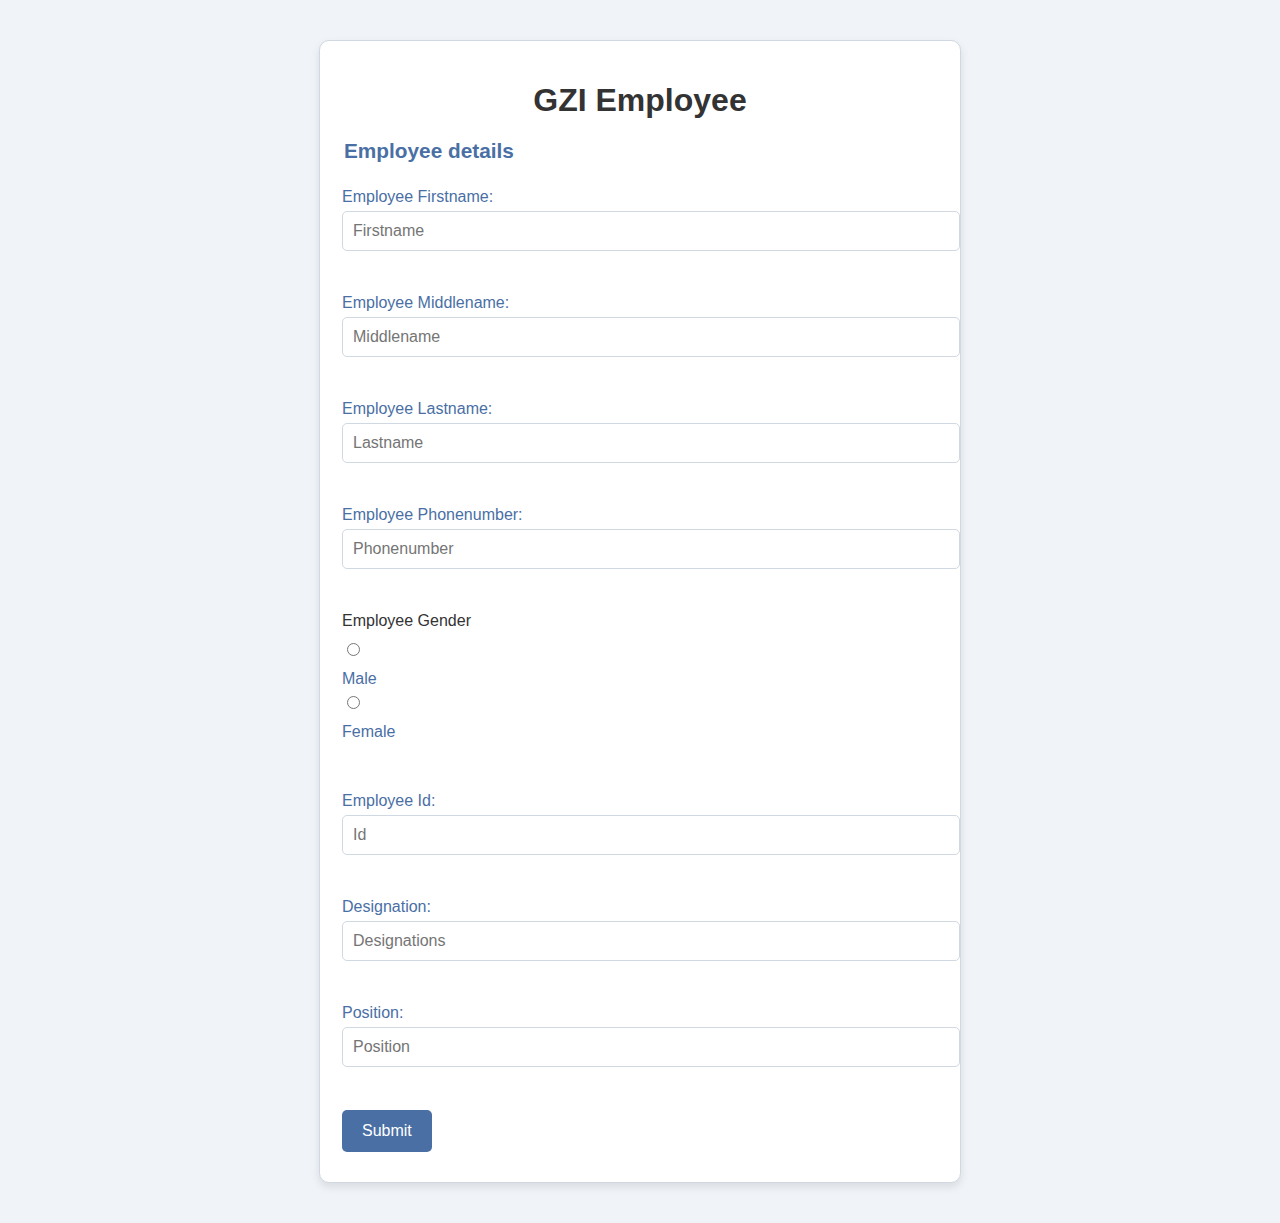
<file: index.html>
<!DOCTYPE html>
<html>
    <head>
        <meta charset="utf-8">
        <link rel="stylesheet" href="./styles2.css">
        <title>Form practice</title>
    </head>
    <body>
        <section class="employee">
        <h1>GZI Employee</h1>
        <form action="./section.html" method="post">
            <fieldset>
                <legend>Employee details</legend>
                <label for="name">Employee Firstname:</label>
                <input id="name" type="text" name="name" placeholder="Firstname" required><br><br>

                <label for="name2">Employee Middlename:</label>
                <input id="name2" type="text" name="name2" placeholder="Middlename" required><br><br>

                
                <label for="name3">Employee Lastname:</label>
                <input id="name3" type="text" name="name3" placeholder="Lastname" required><br><br>
                
                <label for="num">Employee Phonenumber:</label>
                <input id="num" name="num" placeholder="Phonenumber" type="text" min="11" max="11" pattern="[0-9]+" required><br><br>

                <p>Employee Gender</p>
                <input type="radio" name="gender" value="male" id="gender">
                <label for="gender">Male</label>

                <input type="radio" name="gender" value="female" id="gender">
                <label for="gender">Female</label><br><br>

                <label for="id">Employee Id:</label>
                <input type="text" id="id" placeholder="Id" name="id"><br><br>

                
                <label for="design">Designation:</label>
                <input type="text" id="design" placeholder="Designations" name="design"><br><br>

                
                <label for="Position">Position:</label>
                <input type="text" id="Position" placeholder="Position" name="Position"><br><br>

                <input type="submit" value="Submit">
            </fieldset>
        </form>
        </section>
    </body>
</html>
</file>
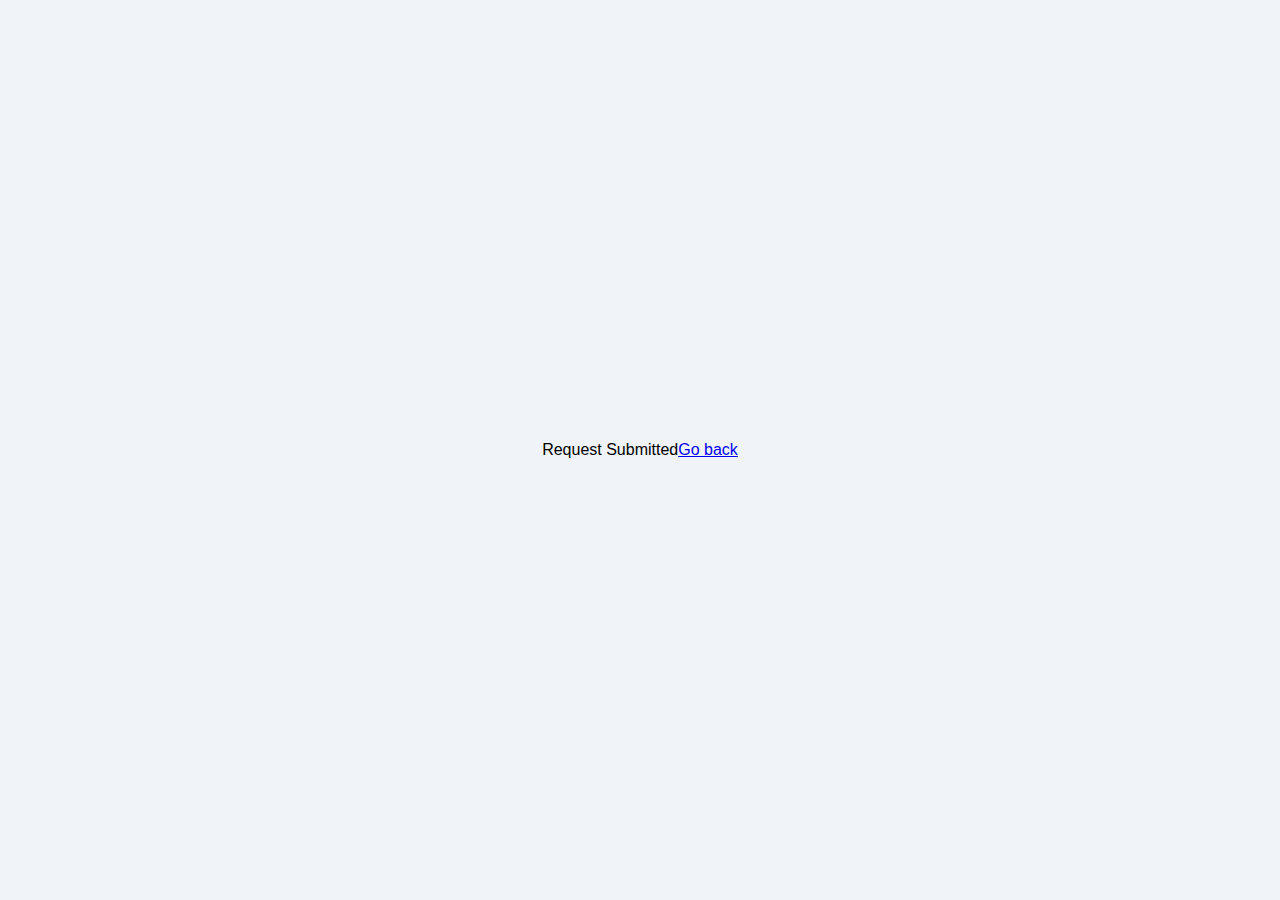
<file: section.html>
<!DOCTYPE html>
<html>
    <head>
        <meta charset="utf-8">
        <link rel="stylesheet" href="./styles.css">
        <title>Second Page</title>
    </head>
    <body>
        <p>Request Submitted</p>
        <a href="./index.html">Go back</a>
    </body>
</html>
</file>
<file: styles2.css>
body {
    font-family: 'Arial', sans-serif;
    margin: 0;
    padding: 0;
    background-color: #f0f4f8; /* Light background color */
}

.employee {
    max-width: 600px;
    margin: 40px auto;
    padding: 20px;
    border: 1px solid #d0d8e1; /* Soft border color */
    border-radius: 10px;
    background-color: #ffffff; /* Clean white background */
    box-shadow: 0 4px 8px rgba(0, 0, 0, 0.1); /* Soft shadow */
}

h1 {
    color: #333; /* Dark grey color for the heading */
    text-align: center;
    margin-bottom: 20px;
}

fieldset {
    border: none;
    padding: 0;
}

legend {
    font-size: 1.3em;
    margin-bottom: 15px;
    color: #4a6fa5; /* Cool blue color */
    font-weight: bold;
}

label {
    display: block;
    margin: 10px 0 5px;
    color: #4a6fa5; /* Cool blue color for labels */
}

input[type="text"] {
    width: 100%;
    padding: 10px;
    margin-bottom: 15px;
    border: 1px solid #d0d8e1; /* Soft border color */
    border-radius: 5px;
    font-size: 1em;
    color: #333;
}

input[type="radio"] {
    margin-right: 5px;
}

input[type="submit"] {
    background-color: #4a6fa5; /* Cool blue color */
    color: white;
    border: none;
    padding: 12px 20px;
    text-align: center;
    text-decoration: none;
    display: inline-block;
    font-size: 16px;
    margin: 10px 0;
    cursor: pointer;
    border-radius: 5px;
    transition: background-color 0.3s ease;
}

input[type="submit"]:hover {
    background-color: #3d5a80; /* Slightly darker blue */
}

p {
    margin: 10px 0;
    color: #333; /* Dark grey color for paragraphs */
}
</file>
<file: styles.css>
/* General styling for both pages */
body {
    font-family: 'Arial', sans-serif;
    margin: 0;
    padding: 0;
    background-color: #f0f4f8; /* Light background color for calm appearance */
    display: flex;
    justify-content: center;
    align-items: center;
    height: 100vh;
}

.container {
    text-align: center;
    background-color: #ffffff; /* Clean white background */
    padding: 20px;
    border-radius: 8px;
    box-shadow: 0 4px 8px rgba(0, 0, 0, 0.1); /* Soft shadow */
}

.message {
    font-size: 1.2em;
    color: #4a6fa5; /* Cool blue color for the message */
    margin-bottom: 20px;
}

.back-link {
    text-decoration: none;
    color: #ffffff;
    background-color: #4a6fa5; /* Matching blue color */
    padding: 10px 20px;
    border-radius: 5px;
    font-size: 1em;
    transition: background-color 0.3s ease;
}

.back-link:hover {
    background-color: #3d5a80; /* Slightly darker blue on hover */
}
</file>
